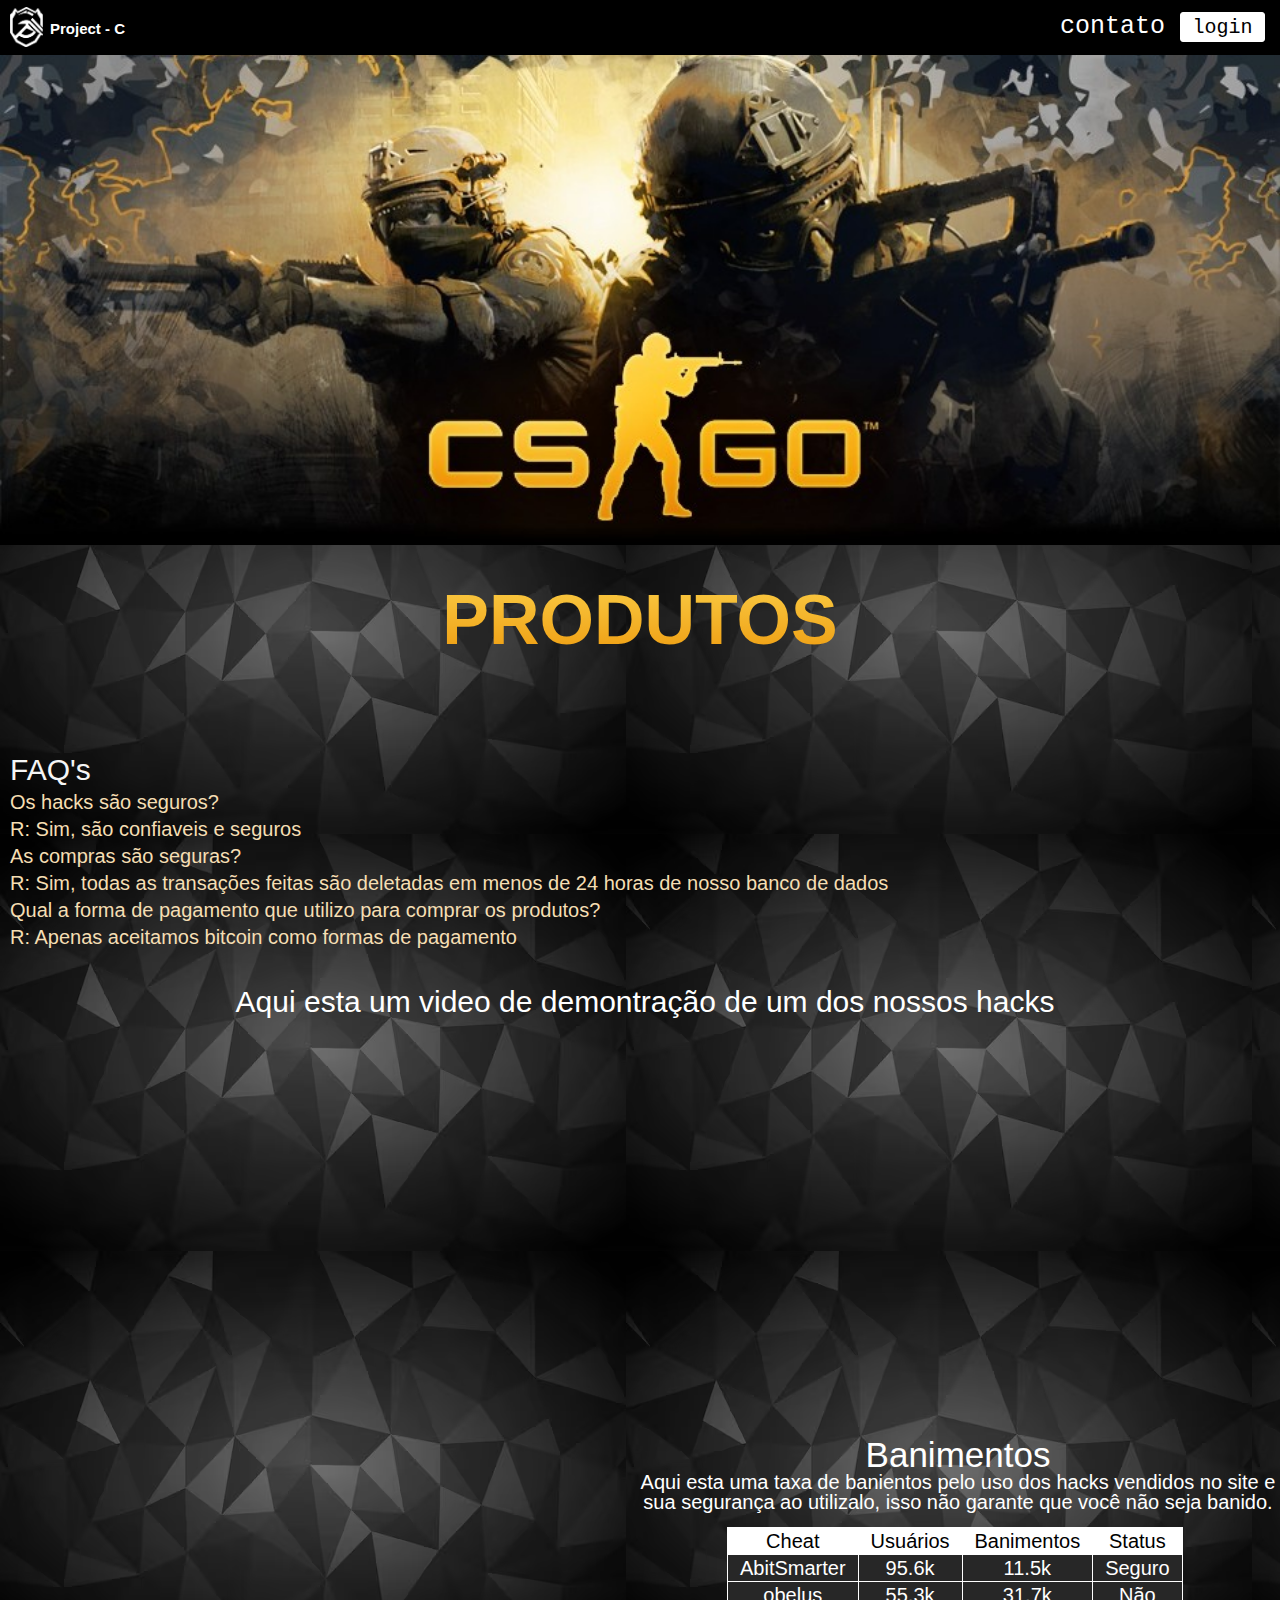
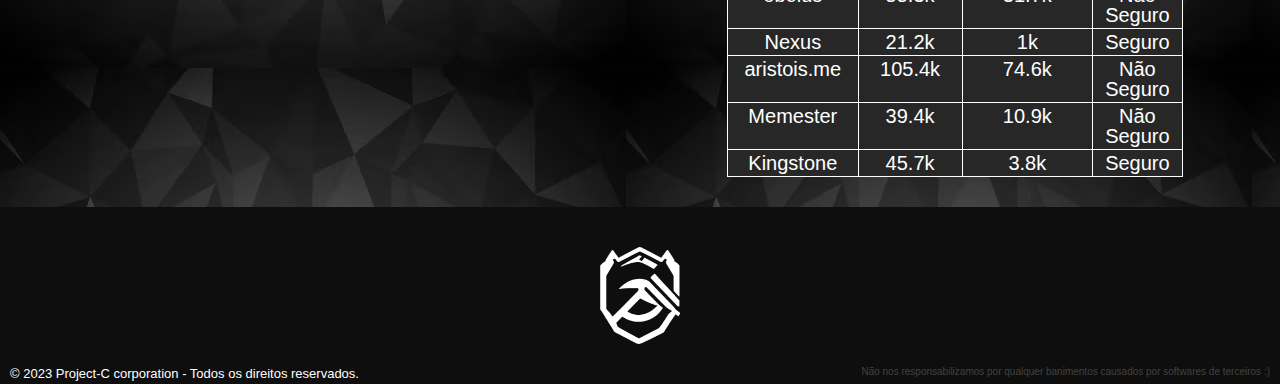
<file: index.html>
<!DOCTYPE html5>
<html lang="en">
<head>
    <meta charset="UTF-8">
    <meta http-equiv="X-UA-Compatible" content="IE=edge">
    <meta name="viewport" content="width=device-width, initial-scale=1.0">
    <link rel="shortcut icon" href="./ico/Arma-front-end.ico" type="image/x-icon">
    <link rel="stylesheet" href="reset.css">
    <link rel="stylesheet" href="footer.css">
    <link rel="stylesheet" href="header.css">
    <link rel="stylesheet" href="styles.css">
    <title>Project-C</title>
</head>
<body>
    <header>
        <div class="ancora">
            <a href="index.html"><img src="./img/logo branco.png" style="height: 40px; margin-left: 10px; margin-top: 7px;"></a>
            <h1 id="project-c">Project - C</h1>
            <a href="contato.html" id="contato" target="_blank">contato</a>
            <a href="login.html"><button id="login">login</button></a>
            <!-- <img src="img/banner_cinza_preto.png" style="height: 60px;"> -->
        </div>
        <img src="./img/csgo2.jpeg" id="banner">
    </header>

    <div id="banner">
        <!--<img src="./img/csgo3.png">-->
    </div>

    <nav>
        <a href="produtos.html" target="_blank" id="produtos" style="text-align: center;">PRODUTOS</a>
    </nav>

    <div id="faqs">
        <p style="font-size: 30px; margin-top: 100px; margin-left: 10px;">FAQ's</p>
        <ul id="resposta">
            <li>Os hacks são seguros?</li>
            <li>R: Sim, são confiaveis e seguros</li>
            <li>As compras são seguras?</li>
            <li>R: Sim, todas as transações feitas são deletadas em menos de 24 horas de nosso banco de dados</li>
            <li>Qual a forma de pagamento que utilizo para comprar os produtos?</li>
            <li>R: Apenas aceitamos bitcoin como formas de pagamento</li>
        </ul>
    </div>
    <div class="videoetabela">
    <div class="video">
        <h4>Aqui esta um video de demontração de um dos nossos hacks</h4>
        <iframe width="650" height="365,625" src="https://www.youtube.com/embed/2rfqdadu3G4?start=795" title="YouTube video player" frameborder="0" allow="accelerometer; autoplay; clipboard-write; encrypted-media; gyroscope; picture-in-picture; web-share" allowfullscreen></iframe>
    </div>

    <div class="tabela_int">
        <div class="txt_table">
            <h4>Banimentos</h4>
            <p>  Aqui esta uma taxa de banientos pelo uso dos hacks vendidos no site e </p>
            <p>sua segurança ao utilizalo, isso não garante que você não seja banido.</p>
        </div>
        <div class="tabela">
            <center><table>
                    <thead>
                        <tr>
                            <th>Cheat</th>
                            <th>Usuários</th>
                            <th>Banimentos</th>
                            <th>Status</th>
                        </tr>
                    </thead>
                    <tbody>
                        <tr>
                            <td>AbitSmarter</td>
                            <td>95.6k</td>
                            <td>11.5k</td>
                            <td>Seguro</td>
                        </tr>
                        <tr>
                            <td>obelus</td>
                            <td>55.3k</td>
                            <td>31.7k</td>
                            <td>Não Seguro</td>
                        </tr>
                        <tr>
                            <td>Nexus</td>
                            <td>21.2k</td>
                            <td>1k</td>
                            <td>Seguro</td>
                        </tr>
                        <tr>
                            <td>aristois.me</td>
                            <td>105.4k</td>
                            <td>74.6k</td>
                            <td>Não Seguro</td>
                        </tr>
                        <tr>
                            <td>Memester</td>
                            <td>39.4k</td>
                            <td>10.9k</td>
                            <td>Não Seguro</td>
                        </tr>
                        <tr>
                            <td>Kingstone</td>
                            <td>45.7k</td>
                            <td>3.8k</td>
                            <td>Seguro</td>
                        </tr>
                    </tbody>  
            </table></center>
            </div>
        </div>
    </div>
    

    <footer>
        <p id="©">© 2023 Project-C corporation - Todos os direitos reservados.</p>
        <p style="font-size: 10px;" id="nãonosresponsabilizamos">Não nos responsabilizamos por qualquer banimentos causados por softwares de terceiros :)
        </p>
        <center><img src="./img/logo branco.png" id="logo"></center>
    </footer>
</body>
</html>
</file>
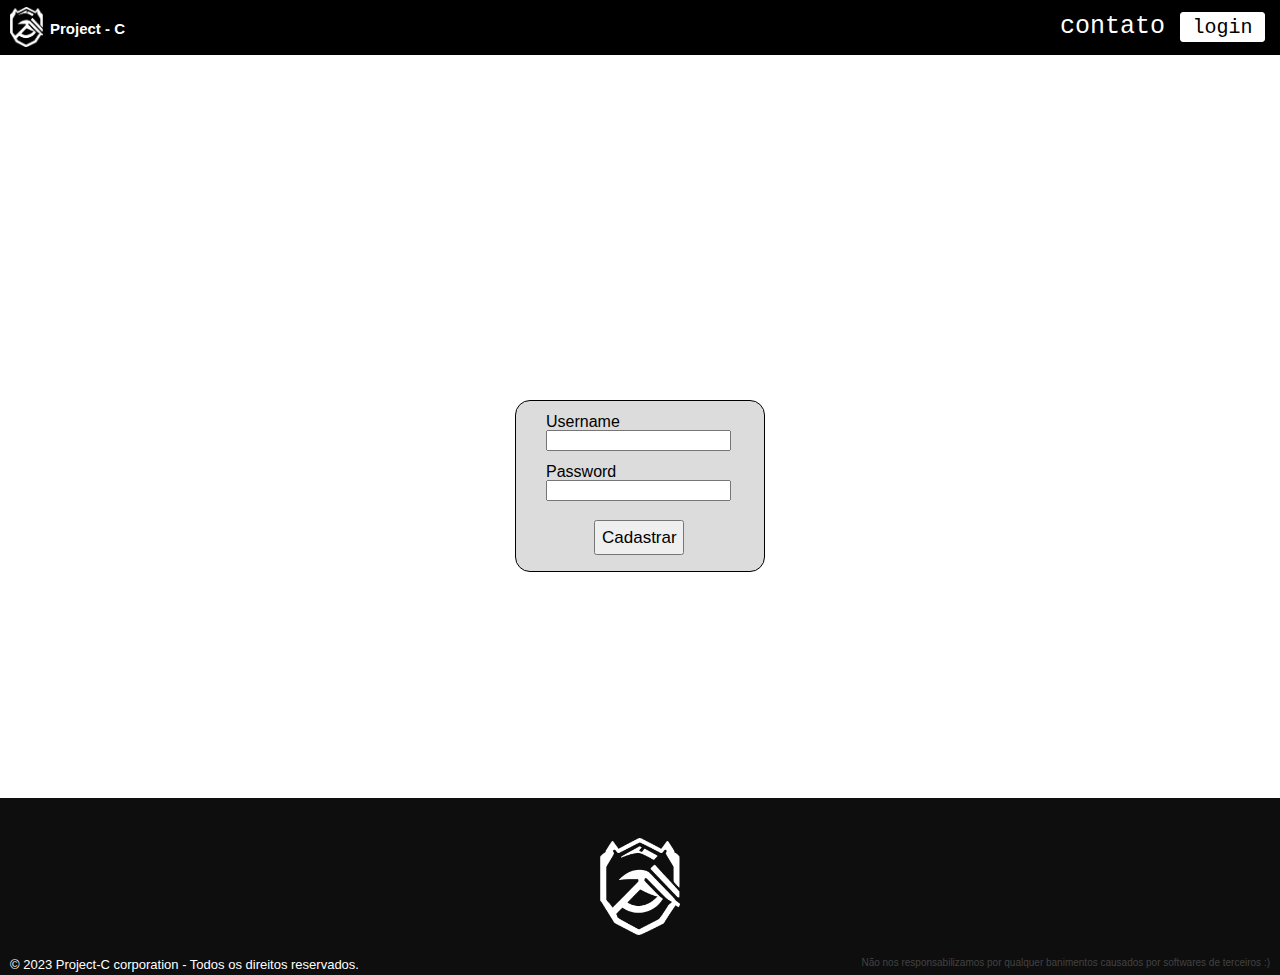
<file: cadastro.html>
<!DOCTYPE html>
<html lang="pt-BR">
<head>
    <meta charset="UTF-8">
    <meta http-equiv="X-UA-Compatible" content="IE=edge">
    <meta name="viewport" content="width=device-width, initial-scale=1.0">
    <link rel="shortcut icon" href="./ico/Arma-front-end.ico" type="image/x-icon">
    <link rel="stylesheet" href="reset.css">
    <link rel="stylesheet" href="footer.css">
    <link rel="stylesheet" href="header.css">
    <link rel="stylesheet" href="cadastro.css">
    <title>Project-C - Cadastro</title>
</head>
<body>
    <!--Aqi em baixo é a ancora do site então não remove :)-->
    <div class="ancora">
        <a href="index.html"><img src="./img/logo branco.png" style="height: 40px; margin-left: 10px; margin-top: 7px;"></a>
        <h1 id="project-c">Project - C</h1>
        <a href="contato.html" id="contato" target="_blank">contato</a>
        <a href="login.html"><button id="login">login</button></a>
        <!-- <img src="img/banner_cinza_preto.png" style="height: 60px;"> -->
    </div>

    <main>
        <div class="form-cadastro">
            <form>
                <label for="nick">Username</label>
                <input type="text">
                <label for="password">Password</label>
                <input type="password"></inbput>
                <label for="login"></label>
                <input type="submit" value="Cadastrar" id="botao-cadastro">
            </form>
        </div>
    </main>
    <footer style="margin-top: 226px;">
        <p id="©">© 2023 Project-C corporation - Todos os direitos reservados.</p>
        <p style="font-size: 10px;" id="nãonosresponsabilizamos">Não nos responsabilizamos por qualquer banimentos causados por softwares de terceiros :)
        </p>
        <center><img src="./img/logo branco.png" id="logo"></center>
    </footer>
</body>
</html>
</file>
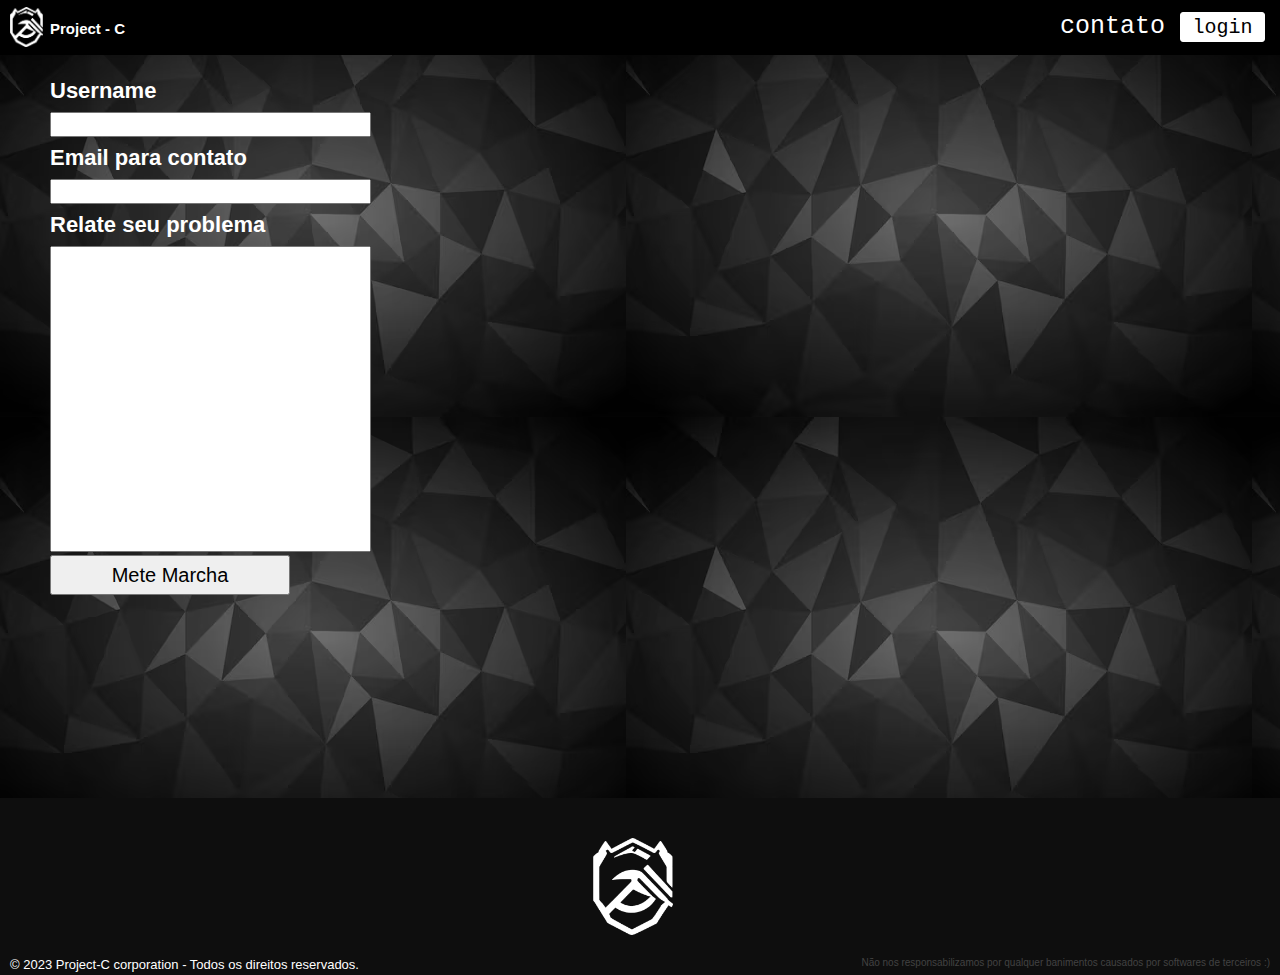
<file: contato.html>
<!DOCTYPE html>
<html lang="pt-BR">
<head>
    <meta charset="UTF-8">
    <meta http-equiv="X-UA-Compatible" content="IE=edge">
    <meta name="viewport" content="width=device-width, initial-scale=1.0">
    <link rel="shortcut icon" href="./ico/Arma-front-end.ico" type="image/x-icon">
    <link rel="stylesheet" href="reset.css">
    <link rel="stylesheet" href="contato.css">
    <link rel="stylesheet" href="footer.css">
    <link rel="stylesheet" href="header.css">
    <title>Project-C - Contato</title>
</head>
<body>
    <div class="ancora">
        <a href="index.html"><img src="./img/logo branco.png" style="height: 40px; margin-left: 10px; margin-top: 7px;"></a>
        <h1 id="project-c">Project - C</h1>
        <a href="contato.html" id="contato" target="_blank">contato</a>
        <a href="login.html"><button id="login">login</button></a>
        <!-- <img src="img/banner_cinza_preto.png" style="height: 60px;"> -->
    </div>
    <main style="margin-top: 80px;">
        <form>
            <label for="username">Username</label>
            <input type="text" id="username" class="formulario">
            <label for="email">Email para contato</label>
            <input type="email" id="email" class="formulario">
            <label for="problema">Relate seu problema</label>
            <textarea type="text" id="problema" style="width: 315px; height: 300px; resize: none"></textarea>
            <input type="submit" value="Mete Marcha" id="enviar">
        </form>
    </main>
    <div id="footer">
    <footer>
        <p id="©">© 2023 Project-C corporation - Todos os direitos reservados.</p>
        <p style="font-size: 10px;" id="nãonosresponsabilizamos">Não nos responsabilizamos por qualquer banimentos causados por softwares de terceiros :)
        </p>
        <center><img src="./img/logo branco.png" id="logo"></center>
    </footer>
    </div>
</body>
</html>
</file>
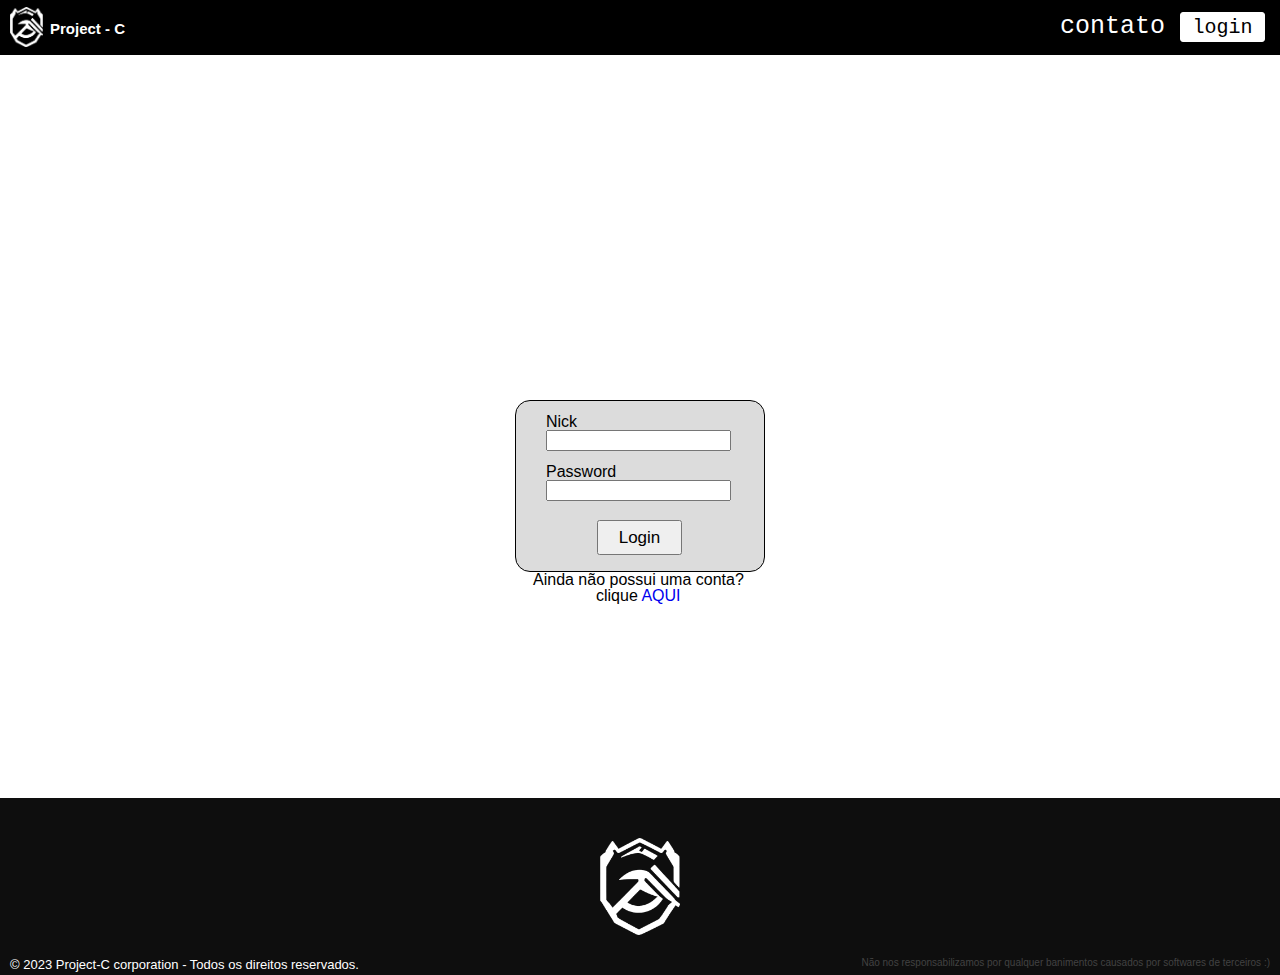
<file: login.html>
<!DOCTYPE html>
<html lang="pt-BR">
    <head>
        <meta charset="UTF-8">
        <meta http-equiv="X-UA-Compatible" content="IE=edge">
        <meta name="viewport" content="width=device-width, initial-scale=1.0">
        <link rel="shortcut icon" href="./ico/Arma-front-end.ico" type="image/x-icon">
        <link rel="stylesheet" href="reset.css">
        <link rel="stylesheet" href="login.css">
        <link rel="stylesheet" href="footer.css">
        <link rel="stylesheet" href="header.css">
        <link rel="stylesheet" href="cadastro.html">
        <title>Project-C - Login</title>
    </head>
    <body>
        <div class="ancora">
            <a href="index.html"><img src="./img/logo branco.png" style="height: 40px; margin-left: 10px; margin-top: 7px;"></a>
            <h1 id="project-c">Project - C</h1>
            <a href="contato.html" id="contato" target="_blank">contato</a>
            <a href="login.html"><button id="login">login</button></a>
            <!-- <img src="img/banner_cinza_preto.png" style="height: 60px;"> -->
        </div>

        <main>
            <div class="form-login">
                <form>
                    <label for="nick">Nick</label>
                    <input type="text">
                    <label for="password">Password</label>
                    <input type="password"></inbput>
                    <label for="login"></label>
                    <input type="submit" value="Login" id="botao-login">
                </form>
                <div id="linkcadastro">
                    <a>Ainda não possui uma conta?</a>
                    <a id="clique">clique</a>
                    <a href="cadastro.html">AQUI</a>
                </div>
            </div>
        </main>
        <footer style="margin-top: 194px;">
            <p id="©">© 2023 Project-C corporation - Todos os direitos reservados.</p>
            <p style="font-size: 10px;" id="nãonosresponsabilizamos">Não nos responsabilizamos por qualquer banimentos causados por softwares de terceiros :)
            </p>
            <center><img src="./img/logo branco.png" id="logo"></center>
        </footer>
    </body>
</html>
</file>
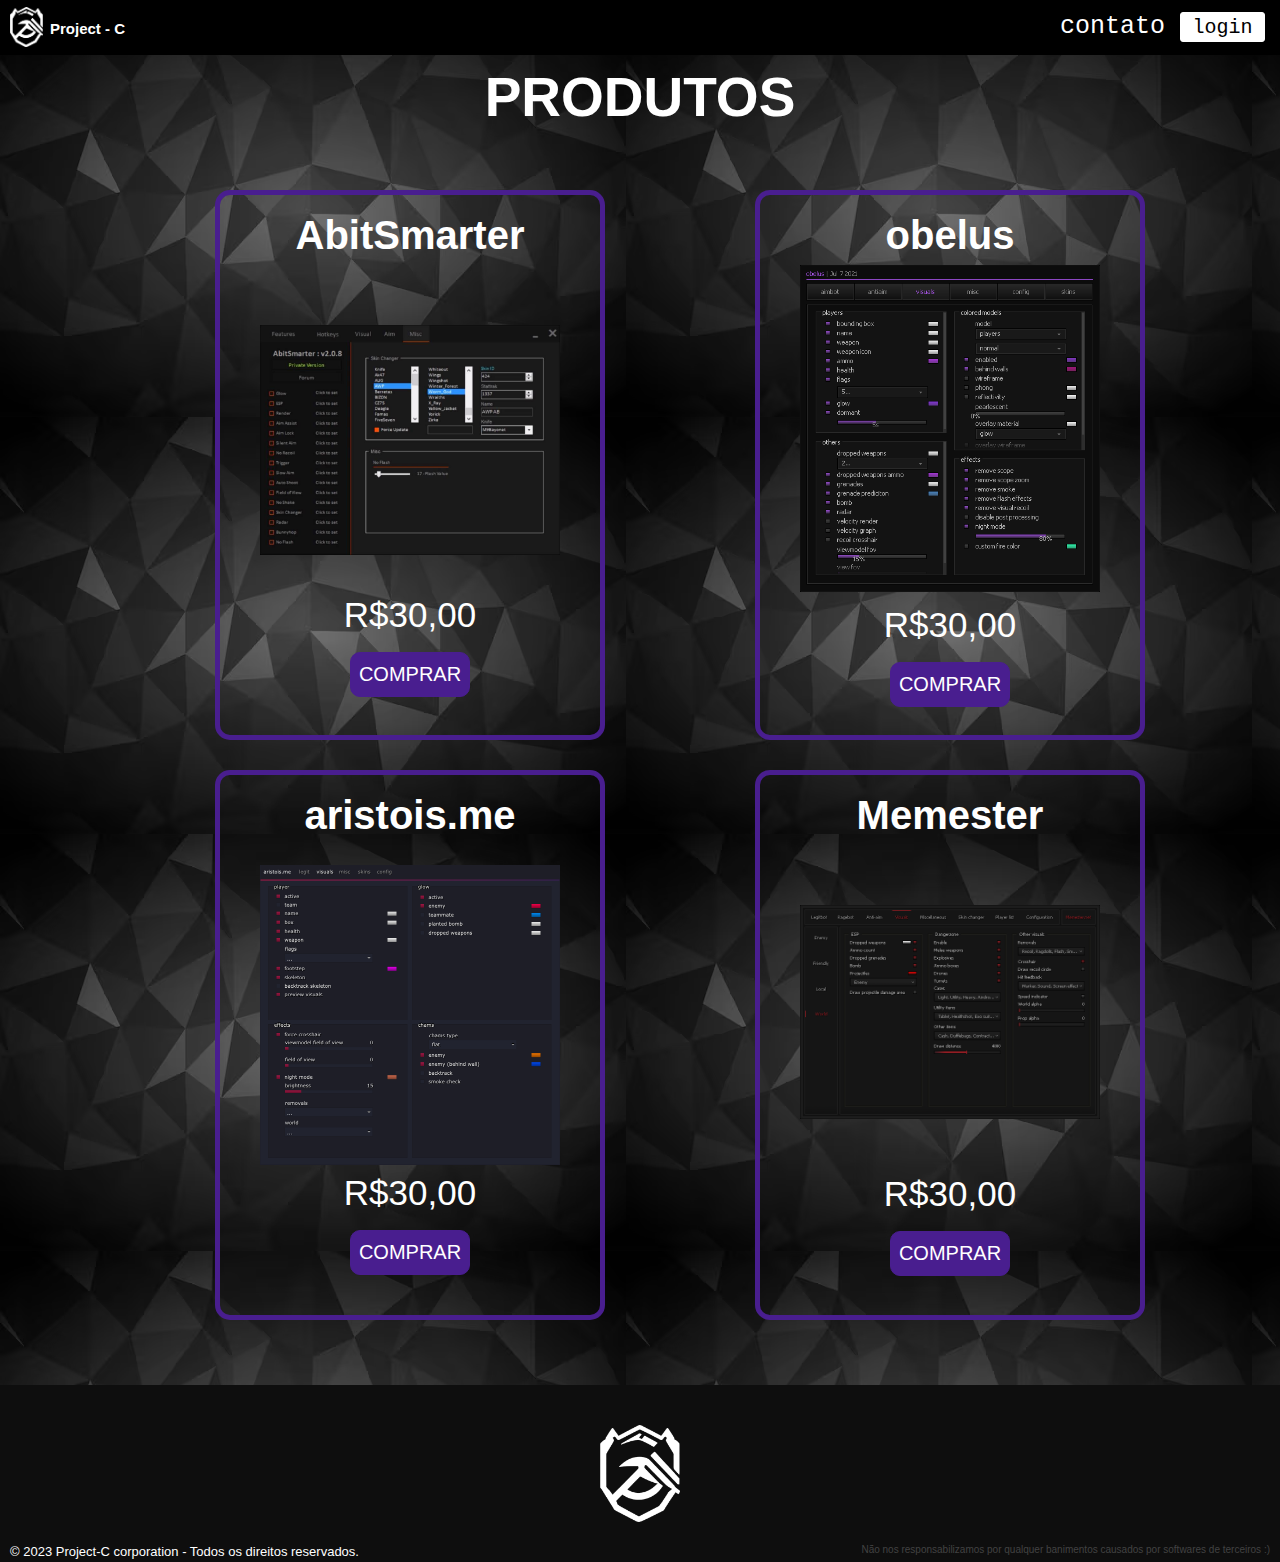
<file: produtos.html>
<!DOCTYPE html5>
<html lang="en">
<head>
    <meta charset="UTF-8">
    <meta http-equiv="X-UA-Compatible" content="IE=edge">
    <meta name="viewport" content="width=device-width, initial-scale=1.0">
    <link rel="shortcut icon" href="./ico/Arma-front-end.ico" type="image/x-icon">
    <link rel="stylesheet" href="reset.css">
    <link rel="stylesheet" href="produtos.css">
    <link rel="stylesheet" href="footer.css">
    <link rel="stylesheet" href="header.css">
    <title>Project-C - Produtos</title>
</head>
<body>
    <header>
      <div class="ancora">
        <a href="index.html" class="links"><img src="./img/logo branco.png" id="logolink"></a>
        <h1 id="project-c">Project - C</h1>
        <a href="contato.html" id="contato" target="_blank">contato</a>
        <a href="login.html"><button id="login">login</button></a>
        <!-- <img src="img/banner_cinza_preto.png" style="height: 60px;"> -->
    </div>
      <h1 id="produtos">PRODUTOS</h1>
    </header>
    <main>
      <!--ul abaixo é dos produtos-->
        <ul class="produtos">
          <div id="pmrlinha">
              <div id="menu1">
              <li>
                <h2>AbitSmarter</h2>
                <img src="./img/modmenu1.jpg" style="margin: 0 auto; margin-top: 60px; margin-bottom: 42px;">
                <p>R$30,00</p>
                <button class="comprar">COMPRAR</button>
              </li>
            </div>
              <div id="menu2">
              <li>
                <h2>obelus</h2>
                <img margin-top: 50px;g src="./img/modmenu2.png" style="margin: 0 auto; margin-bottom: 15px;">
                <p>R$30,00</p>
                <button class="comprar">COMPRAR</button>
              </li>
            </div>
              <div id="menu3">
              <li>
                <h2>Nexus</h2>
                <img src="./img/modmenu3.png" style="margin: 0 auto; margin-top: 52px; margin-bottom: 45px;">
                <p>R$30,00</p>
                <button class="comprar">COMPRAR</button>
              </li>
            </div>
          </div>
          <div id="sgdlinha">
              <div id="menu4">
                <li>
                  <h2>aristois.me</h2>
                  <img src="./img/modmenu4.png" style="margin: 0 auto; margin-top: 20px; margin-bottom: 10px;">
                  <p>R$30,00</p>
                  <button class="comprar">COMPRAR</button>
                </li>
              </div>
              <div id="menu5">
                <li>
                  <h2>Memester</h2>
                  <img src="./img/modmenu5.png" style="margin-top: 60px; margin-bottom: 57px;">
                  <p>R$30,00</p>
                  <button class="comprar">COMPRAR</button>
                </li>
              </div>
              <div id="menu6">
                <li>
                  <h2>Kingston</h2>
                  <img src="./img/modmenu6.png" style="margin-top: 5px; margin-bottom: 5px;">
                  <p>R$30,00</p>
                  <button class="comprar">COMPRAR</button>
                </li>
              </div>
          </div>
        </ul>
    </main>
    <footer>
      <p id="©">© 2023 Project-C corporation - Todos os direitos reservados.</p>
      <p style="font-size: 10px;" id="nãonosresponsabilizamos">Não nos responsabilizamos por qualquer banimentos causados por softwares de terceiros :)
      </p>
      <center><img src="./img/logo branco.png" id="logo"></center>
    </footer>
</body>
</html>
</file>
<file: footer.css>
footer {
    margin-top: 30px;
    background-color: rgb(14, 14, 14);
    padding: 40px;
    padding-right: 200px;
}

#nãonosresponsabilizamos {
    margin-top: 120px;
    position: absolute;
    right: 10px;
    color: rgb(66, 66, 66);
}

#logo {
    width: 80px;
    margin-top: auto;
    margin-left: 160px;
    display: block;
}

#© {
    margin-top: 120px;
    position: absolute;
    left: 10px;
    color: rgb(255, 255, 255);
    font-size: 13px;
}
</file>
<file: header.css>
body {
    font-family: Arial;
}

.ancora {
    background-color: black;
    height: 55px;
    width: 100%;

    position: fixed;
    top: 0;

    color: white;
    font-size: 50px;
}

#logolink {
    height: 40px;
    width: auto;
    margin-left: 10px;
    margin-top: 7px;
}

a {
    text-decoration: none;
}

#project-c {
    position: absolute;
    top: 21px;
    margin-left: 50px;

    font-size: 15px;
    font-weight: bold;
    font-family: Arial;
}

#contato {
    position: absolute;
    top: 13.5px;
    right: 115px;

    color: white;
    font-size: 25px;
    font-family: monospace;
}

#contato:hover {
    transition: 0.5s;
    color: rgb(208, 230, 245);
}

#contato:active {
    transition: 0.5s;
    color: rgb(182, 198, 207);
}

#login {
    position: absolute;
    top: 12px;
    right: 15px;
    
    background-color: white;
    color: black;
    width: 85px;
    height: 30px;
    font-size: 20px;
    border: 1px white solid;
    border-radius: 3px;
    font-family: monospace;
}

#login:hover {
    transition: 0.5s;
    background-color: rgb(231, 235, 160);
    border: 1px rgb(231, 235, 160) solid;
}

#login:active {
    transition: 0.5s;
    background-color: rgb(238, 227, 106);
    border: 1px rgb(238, 227, 106) solid;
}

#banner {
    width: 100%;
    align-items: center;
    justify-content: center;
}
</file>
<file: styles.css>
body {
    background-image: url(./img/csgo3.png);
    font-family: 'Franklin Gothic Medium', 'Arial Narrow', Arial, sans-serif;
    background-color:rgb(42, 42, 42);
}

/*produtos*/
nav {
    text-align: center;
    margin-top: 40px;
}

#produtos {
    font-family: arial;
    color: rgb(223, 193, 26);
    font-size: 70px;
    font-weight: bold;
}

#produtos:hover {
    font-size: 75px;
    transition: 0.6s;
}

/*degrade do produtos*/
#produtos {
    background: -webkit-linear-gradient(bottom, #ee9b0f 0%, #facc45 100%);
    background: linear-gradient(to top, #ee9b0f 0%, #facc45 100%);
    background-clip: text;
    -webkit-background-clip: text;
    -webkit-text-fill-color: transparent;
}

/*faqs*/
li {
    margin-top: 7px;
}

a {
    text-decoration: none;
}

#faqs {
    color: whitesmoke;
    text-align: left;
    margin-top: 15px;
}

#resposta {
    font-size: 20px;
    color: wheat;
    margin-left: 10px;
}

p {
    color: whitesmoke;
}

/*banimentos*/
.video {
    margin-left: 10px;
    margin-top: 40px;
    margin-bottom: 40px;
}

.video h4 {
    color: white;
    font-size: 30px;
}

.video iframe {
    margin-left: 10px;
    margin-top: 10px;
}

/*tabela banimentos*/

.tabela_int {
    width: 700px;
    margin-top: 45px;
}

.txt_table {
    width: 100%;
    margin-left: 608px;
}

.txt_table h4 {
    text-align: center;
    color: white;
    font-size: 35px;
}

.txt_table p {
    text-align: center;
    color: white;
    font-size: 20px;
}

.tabela {
    margin-left: 727px;
    align-items: center;
    justify-content: center;
}

table {
    margin-top: 15px;
    background-color: rgb(39, 39, 39);
    color: white;
    font-size: 20px;
}

thead {
    background-color: white;
    color: black;
}

td {
    border: 1px white solid;
    padding: 3 12;
    text-align: center;
}

th {
    border: 1px white solid;
    padding: 3 12;
    text-align: center;
}

.videoetabela {
    align-items: center;
    justify-content: center;
    text-align: center;
}
</file>
<file: cadastro.css>
body {
    color: black;
}

main {
    margin-top: 90px;
}

form {
    border: 1px black solid;
    background-color: #DCDCDC;
    padding-left: 30px;
    padding-bottom: 15px;
    border-radius: 15px;
}

label {
    width: 300px;
    margin-top: 13px;
}

.form-cadastro {
    width: 250px;
    margin: 0 auto;
    margin-top: 400px;
}

form label {
    display:block;
}

form input {
    display:block;
}

#botao-cadastro {
    font-size: 17px;
    width: 90px;
    height: 35px;
    margin: 0 auto;
    margin-right: 80px;
    margin-top: 19px;
    margin-bottom: 1px;
}
</file>
<file: contato.css>
body {
    background-image: url(./img/csgo3.png);
}

form {
    margin: 50px;
}

form label {
    display: block;
    font-size: 20px;
    margin: 0 0 10px;
    color: white;
    font-weight: bold;
    font-family: sans-serif;
    font-size: 22px;
}

.formulario {
    display: block;
    margin: 0 0 10px;
    padding-right: 138px;
    padding-top: 3px;
    padding-bottom: 3px;
    
}

#enviar {
    display: block;
    width: 240px;
    height: 40px;
    font-size: 20px;
    font-family: sans-serif;
}

#footer {
    margin-top: 203px;
}

#logo {
    margin-right: 15px;
}
</file>
<file: login.css>
body {
    color: black;
}

main {
    margin-top: 90px;
}

form {
    border: 1px black solid;
    background-color: #DCDCDC;
    padding-left: 30px;
    padding-bottom: 15px;
    border-radius: 15px;
}

label {
    width: 300px;
    margin-top: 13px;
}

.form-login {
    width: 250px;
    margin: 0 auto;
    margin-top: 400px;
}

form label {
    display:block;
}

form input {
    display:block;
}

#botao-login {
    font-size: 17px;
    width: 85px;
    height: 35px;
    margin: 0 auto;
    margin-right: 82px;
    margin-top: 19px;
    margin-bottom: 1px;
}

#linkcadastro {
    margin-left: 18px;
}

#clique {
    margin-left: 63px;
}
</file>
<file: produtos.css>
body {
    background-image:url(./img/csgo3.png);
    color: white;
    font-family: 'Courier New';
}

#produtos {
    font-family: sans-serif;
    font-size: 55px;
    font-weight: bold;
    text-align: center;
    margin-top: 70px;
    margin-bottom: 30px;
}

#pmrlinha {
    display: flex;
    /*width: 940px;*/
    margin: 0 auto;
}

#sgdlinha {
    display: flex;
    justify-content: space-between;
    /*width: 940px;*/
    margin: 0 auto;
}

.produtos {
	width: 940px;
	margin: 50px;
	padding: 15px 0;

   /* width: 390px;
    height: 600px;
    box-sizing: border-box;
    border-width: 2px;
    border-style: solid;*/
}

.produtos li {
	display: inline-block;
	text-align: center;
	vertical-align: top;
	padding: 20px 20px;
    height: 550px;
	width: 390px;
	box-sizing: border-box;
	border: 5px solid #491e8f;
	border-radius: 15px;
}

.produtos li:hover {
	border-color: #3b1bc7;
    transition: 0.2s;
    size: 50px;
}

img {
    width: 300px;
}

h2 {
    text-align: center;
    font-size: 40px;
    margin-bottom: 10px;
    font-weight: bold;
}

P {
    font-family: sans-serif;
    text-align: center;
    font-size: 35px;
    margin-bottom: 20px;
}

.comprar {
    margin-bottom: 10px;
    background-color: #491e8f;
    color: white;
    font-size: 20px;
    width: 120px;
    height: 45px;
    border: 1px #491e8f solid;
    border-radius: 10px;
}

.comprar:hover {
    background-color: #3b1bc7;
    border: 1px #3b1bc7 solid;
    transition: 0.2s;
    cursor: pointer;
}

.comprar:active {
    background-color: #088C19;
	border-color: #088C19;
}

#menu1 {
    margin-left: 165px;
}

#menu2 {
    margin: 0 auto;
    margin-right: 150px;
    margin-left: 150px;
}

#menu4 {
    margin-left: 165px;
    margin-top: 30px;
}

#menu5 {
    margin: 0 auto;
    margin-right: 150px;
    margin-left: 150px;
    margin-top: 30px;
}

#menu6 {
    margin-top: 30px;
}
    /*Alisson ve se não remove essas porras de códigos e tags porque não tem como deixar todo o site alinhado
    LITERALMENTE porque a maioria dos .html que tem aqui e .css a maioria usa margin ao invés de align*/
</file>
